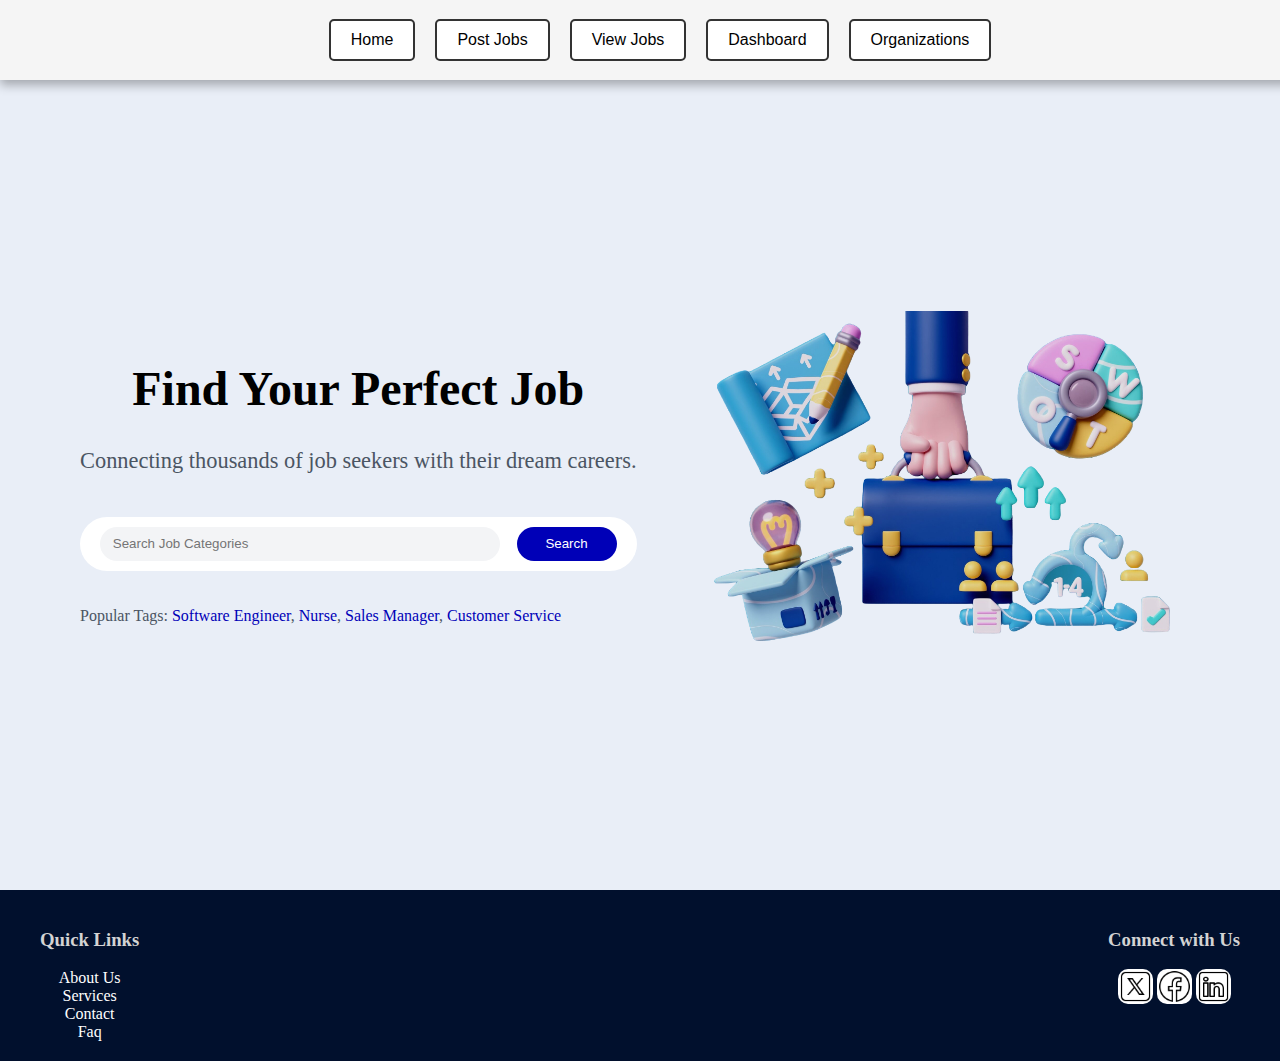
<file: Experiment 1/index.html>
<!DOCTYPE html>
<html lang="en">
<head>
    <meta charset="UTF-8">
    <meta name="viewport" content="width=device-width, initial-scale=1.0">
    <link rel="stylesheet" href="stylesheet.css">
    <title>Job Finder</title>
</head>
<body>
    <div class="navbar">
        <button> Home </button>
        <button> Post Jobs </button>
        <button> View Jobs </button>
        <button> Dashboard </button>
        <button> Organizations </button>
    </div>
    <div class="mainpage">
        <div class="hero-left">
            <div class="info">
                <h1> Find Your Perfect Job </h1>
                <p> Connecting thousands of job seekers with their dream careers. </p>
            </div>
            <div class="searchbox">
                <input type="search" id="mySearch" name="jobCatagory" placeholder="Search Job Categories" />
                <button>Search</button>
            </div>
            <div class="tags">
                <p>
                    Popular Tags: 
                    <span> Software Engineer</span>,
                    <span> Nurse</span>,
                    <span> Sales Manager</span>,
                    <span> Customer Service </span>
                </p>
            </div>
        </div>
        <div class="hero-right">
            <img src="./img/homepageImage.png" alt="homepageImage" />
        </div>
    </div>
    <div class="footer">
        <div class="links">
            <h3> Quick Links </h3>
            <ul>
                <li> 
                    <a href="/"> About Us </a> 
                </li>
                <li> 
                    <a href="/"> Services </a> 
                </li>
                <li> 
                    <a href="/"> Contact </a> 
                </li>
                <li> 
                    <a href="/"> Faq </a> 
                </li>
            </ul>
        </div>
        <div class="socials">
            <h3> Connect with Us </h3>
            <aside>
                <a href="/"> <img src="./img/icon-twitter.png" alt="twitter" width="35px"/> </a>
                <a href="/"> <img src="./img/icon-facebook.png" alt="facebook" width="35px"/> </a>
                <a href="/"> <img src="./img/icon-linkedin.png" alt="linkedin" width="35px"/> </a>
            </aside>
        </div>
    </div>
</body>
</html>
</file>
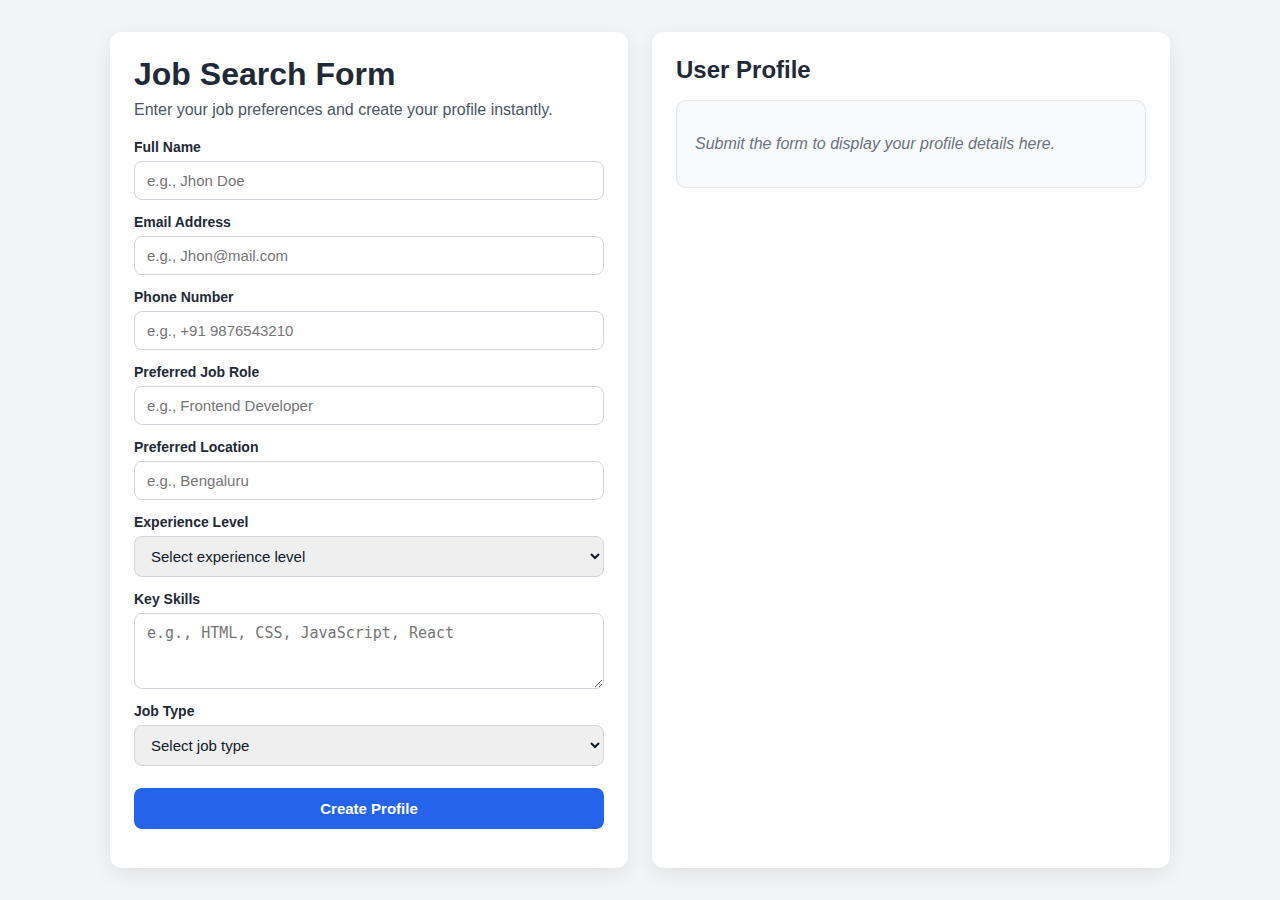
<file: Experiment 3/index.html>
<!DOCTYPE html>
<html lang="en">
<head>
    <meta charset="UTF-8">
    <meta name="viewport" content="width=device-width, initial-scale=1.0">
    <link rel="stylesheet" href="stylesheet.css">
    <title>Job Search Form</title>
</head>
<body>
    <main class="container">
        <section class="form-section">
            <h1>Job Search Form</h1>
            <p class="subtitle">Enter your job preferences and create your profile instantly.</p>

            <form id="jobSearchForm">
                <div class="field-group">
                    <label for="fullName">Full Name</label>
                    <input type="text" id="fullName" name="fullName" placeholder="e.g., Jhon Doe" required>
                </div>

                <div class="field-group">
                    <label for="email">Email Address</label>
                    <input type="email" id="email" name="email" placeholder="e.g., Jhon@mail.com" required>
                </div>

                <div class="field-group">
                    <label for="phone">Phone Number</label>
                    <input type="tel" id="phone" name="phone" placeholder="e.g., +91 9876543210" required>
                </div>

                <div class="field-group">
                    <label for="jobRole">Preferred Job Role</label>
                    <input type="text" id="jobRole" name="jobRole" placeholder="e.g., Frontend Developer" required>
                </div>

                <div class="field-group">
                    <label for="location">Preferred Location</label>
                    <input type="text" id="location" name="location" placeholder="e.g., Bengaluru" required>
                </div>

                <div class="field-group">
                    <label for="experience">Experience Level</label>
                    <select id="experience" name="experience" required>
                        <option value="" disabled selected>Select experience level</option>
                        <option value="Fresher">Fresher</option>
                        <option value="1-3 Years">1-3 Years</option>
                        <option value="3-5 Years">3-5 Years</option>
                        <option value="5+ Years">5+ Years</option>
                    </select>
                </div>

                <div class="field-group">
                    <label for="skills">Key Skills</label>
                    <textarea id="skills" name="skills" rows="3" placeholder="e.g., HTML, CSS, JavaScript, React" required></textarea>
                </div>

                <div class="field-group">
                    <label for="jobType">Job Type</label>
                    <select id="jobType" name="jobType" required>
                        <option value="" disabled selected>Select job type</option>
                        <option value="Full-Time">Full-Time</option>
                        <option value="Part-Time">Part-Time</option>
                        <option value="Internship">Internship</option>
                        <option value="Contract">Contract</option>
                    </select>
                </div>

                <button type="submit">Create Profile</button>
            </form>
        </section>

        <section class="profile-section">
            <h2>User Profile</h2>
            <div id="profileCard" class="profile-card empty-state">
                <p>Submit the form to display your profile details here.</p>
            </div>
        </section>
    </main>

    <script src="script.js"></script>
</body>
</html>
</file>
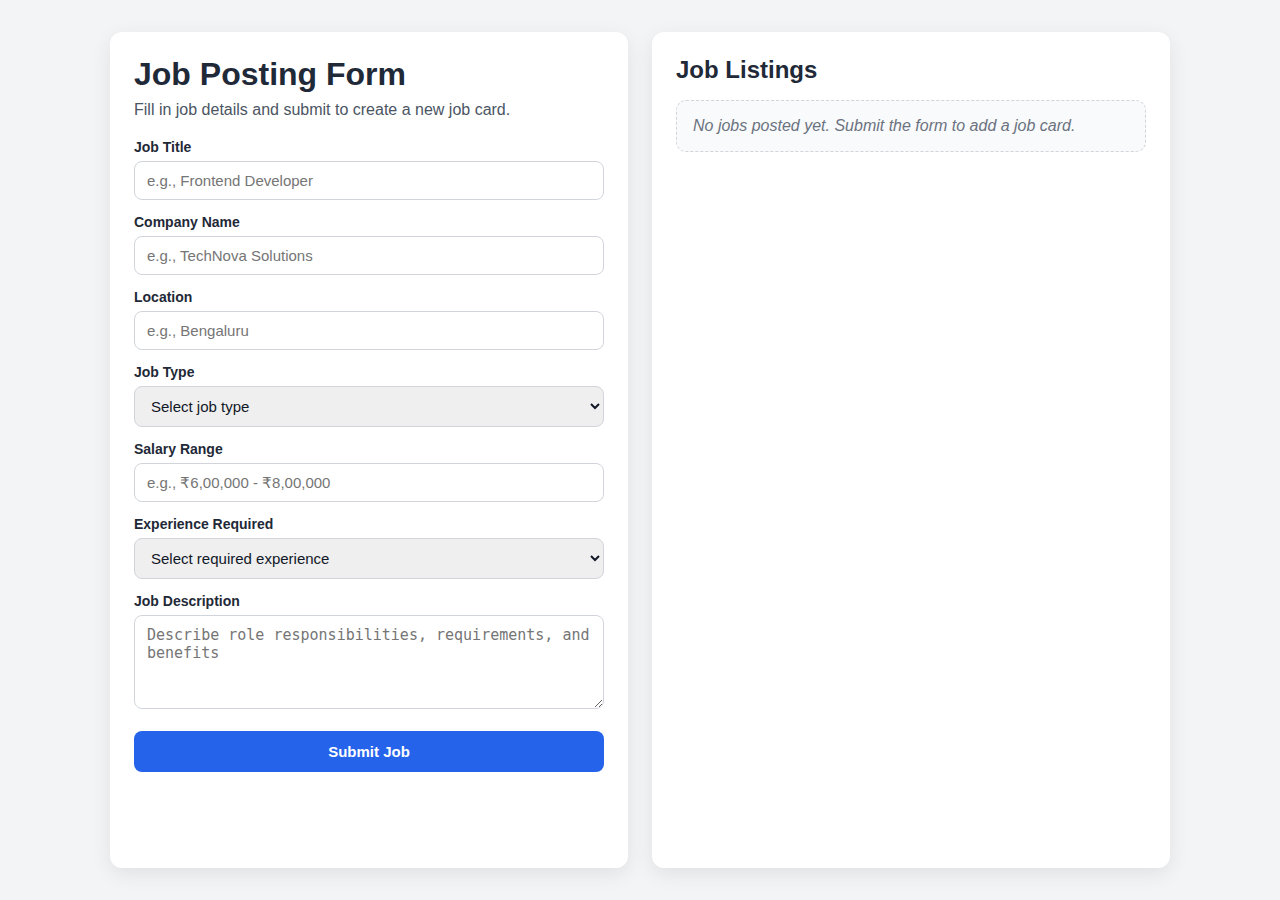
<file: Experiment 4/index.html>
<!DOCTYPE html>
<html lang="en">
<head>
    <meta charset="UTF-8">
    <meta name="viewport" content="width=device-width, initial-scale=1.0">
    <link rel="stylesheet" href="stylesheet.css">
    <title>Dynamic Job Cards</title>
</head>
<body>
    <main class="container">
        <section class="form-section">
            <h1>Job Posting Form</h1>
            <p class="subtitle">Fill in job details and submit to create a new job card.</p>

            <form id="jobPostingForm">
                <div class="field-group">
                    <label for="jobTitle">Job Title</label>
                    <input type="text" id="jobTitle" name="jobTitle" placeholder="e.g., Frontend Developer" required>
                </div>

                <div class="field-group">
                    <label for="companyName">Company Name</label>
                    <input type="text" id="companyName" name="companyName" placeholder="e.g., TechNova Solutions" required>
                </div>

                <div class="field-group">
                    <label for="location">Location</label>
                    <input type="text" id="location" name="location" placeholder="e.g., Bengaluru" required>
                </div>

                <div class="field-group">
                    <label for="jobType">Job Type</label>
                    <select id="jobType" name="jobType" required>
                        <option value="" disabled selected>Select job type</option>
                        <option value="Full-Time">Full-Time</option>
                        <option value="Part-Time">Part-Time</option>
                        <option value="Internship">Internship</option>
                        <option value="Contract">Contract</option>
                    </select>
                </div>

                <div class="field-group">
                    <label for="salary">Salary Range</label>
                    <input type="text" id="salary" name="salary" placeholder="e.g., ₹6,00,000 - ₹8,00,000" required>
                </div>

                <div class="field-group">
                    <label for="experience">Experience Required</label>
                    <select id="experience" name="experience" required>
                        <option value="" disabled selected>Select required experience</option>
                        <option value="Fresher">Fresher</option>
                        <option value="1-3 Years">1-3 Years</option>
                        <option value="3-5 Years">3-5 Years</option>
                        <option value="5+ Years">5+ Years</option>
                    </select>
                </div>

                <div class="field-group">
                    <label for="description">Job Description</label>
                    <textarea id="description" name="description" rows="4" placeholder="Describe role responsibilities, requirements, and benefits" required></textarea>
                </div>

                <button type="submit">Submit Job</button>
            </form>
        </section>

        <section class="cards-section">
            <h2>Job Listings</h2>
            <div id="jobCardsContainer" class="cards-container">
                <p class="empty-state" id="emptyState">No jobs posted yet. Submit the form to add a job card.</p>
            </div>
        </section>
    </main>

    <script src="script.js"></script>
</body>
</html>
</file>
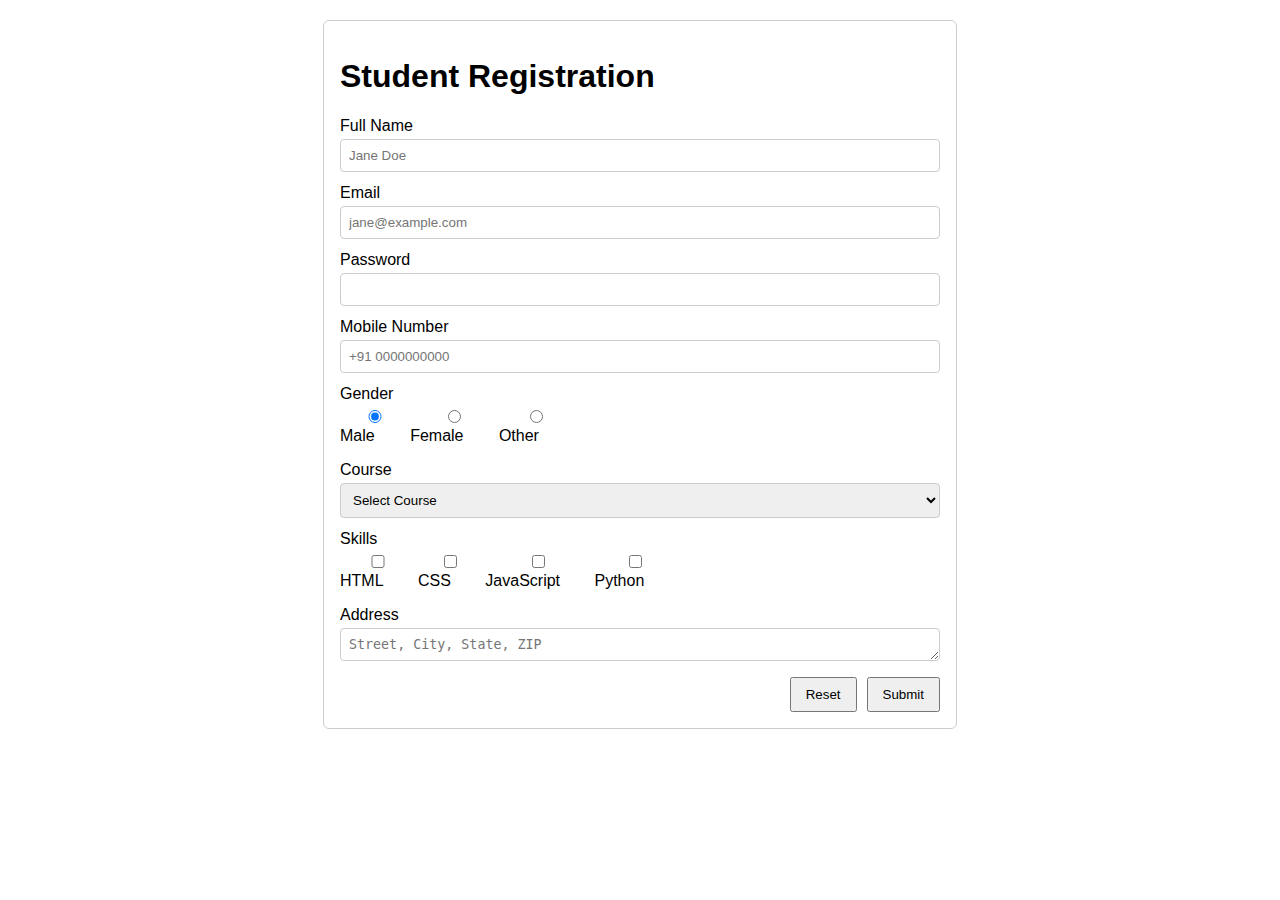
<file: Lab EST/question1.html>
<!doctype html>
<html lang="en">
<head>
  <meta charset="utf-8">
  <meta name="viewport" content="width=device-width,initial-scale=1">
  <title>Student Registration Form</title>
</head>
<body>
   <style>
    body{
      font-family: Arial, sans-serif;
      margin: 20px;
    }

    .form-card{
      max-width: 600px;
      margin: 0 auto;
      padding: 16px;
      border: 1px solid #ccc;
      border-radius: 6px;
    }

    form{
      display: grid;
      gap: 12px;
    }

    label{
      display: block;
      margin-bottom: 4px;
    }

    input, select, textarea{
      width: 100%;
      padding: 8px;
      border: 1px solid #ccc;
      border-radius: 4px;
      box-sizing: border-box;
    }

    .field-row, .checkbox-group, .actions{
      display: flex;
      gap: 10px;
      flex-wrap: wrap;
      align-items: center;
    }

    .actions{
      justify-content: flex-end;
    }

    button{
      padding: 8px 14px;
      cursor: pointer;
    }
  </style>
  <div class="form-card">
    <h1>Student Registration</h1>
    <form id="regForm">
      <div>
        <label for="fullName">Full Name</label>
        <input type="text" id="fullName" name="fullName" placeholder="Jane Doe" required>
      </div>

      <div>
        <label for="email">Email</label>
        <input type="email" id="email" name="email" placeholder="jane@example.com" required>
      </div>

      <div>
        <label for="password">Password</label>
        <input type="password" id="password" name="password" required>
      </div>

      <div>
        <label for="mobile">Mobile Number</label>
        <input type="tel" id="mobile" name="mobile" placeholder="+91 0000000000">
      </div>

      <div class="full-width">
        <label>Gender</label>
        <div class="field-row">
          <label><input type="radio" name="gender" value="Male" checked> Male</label>
          <label><input type="radio" name="gender" value="Female"> Female</label>
          <label><input type="radio" name="gender" value="Other"> Other</label>
        </div>
      </div>

      <div>
        <label for="course">Course</label>
        <select id="course" name="course">
          <option value="">Select Course</option>
          <option>BE Core</option>
          <option>BE AI/ML</option>
          <option>BE FullStack</option>
          <option>BE DataScience</option>
        </select>
      </div>

      <div>
        <label>Skills</label>
        <div class="checkbox-group">
          <label><input type="checkbox" name="skills" value="HTML"> HTML</label>
          <label><input type="checkbox" name="skills" value="CSS"> CSS</label>
          <label><input type="checkbox" name="skills" value="JavaScript"> JavaScript</label>
          <label><input type="checkbox" name="skills" value="Python"> Python</label>
        </div>
      </div>

      <div class="full-width">
        <label for="address">Address</label>
        <textarea id="address" name="address" rows="1" placeholder="Street, City, State, ZIP"></textarea>
      </div>

      <div class="full-width actions">
        <button type="reset">Reset</button>
        <button type="submit">Submit</button>
      </div>
    </form>
  </div>
</body>
</html>
</file>
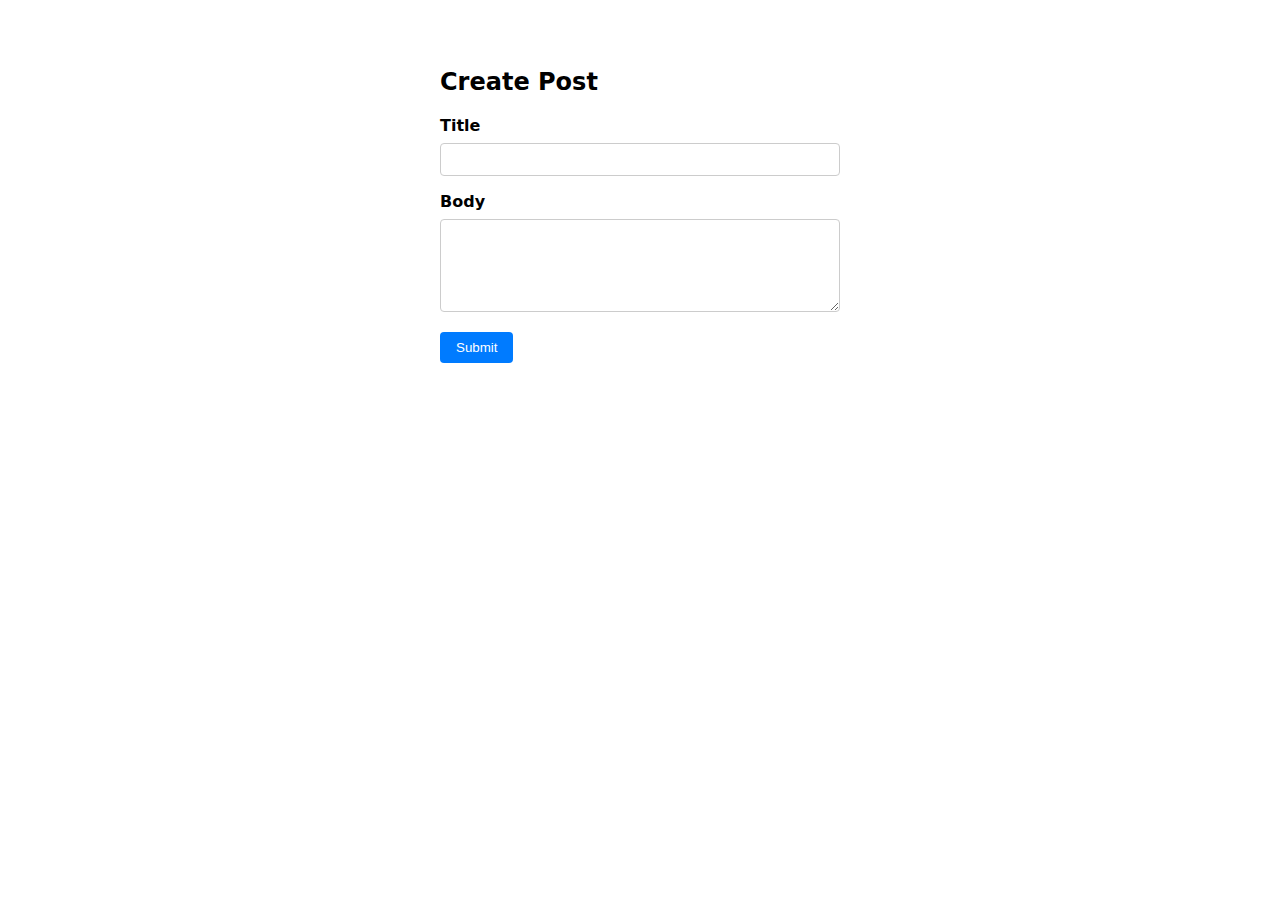
<file: Lab Assigment/question 1/question_1.html>
<!DOCTYPE html>
<html lang="en">
<head>
    <meta charset="UTF-8">
    <meta name="viewport" content="width=device-width, initial-scale=1.0">
    <title>Submit Content</title>
    <link rel="stylesheet" href="question_1.css">
</head>
<body>
    <h2>Create Post</h2>

    <form id="post-form">
        <div class="form-group">
            <label for="title">Title</label>
            <input type="text" id="title" name="title" required>
        </div>
        
        <div class="form-group">
            <label for="body">Body</label>
            <textarea id="body" name="body" rows="5" required></textarea>
        </div>

        <button type="submit">Submit</button>
    </form>

    <div id="success-message">
        Data submitted successfully!
    </div>

    <script src="question_1.js"></script>
</body>
</html>
</file>
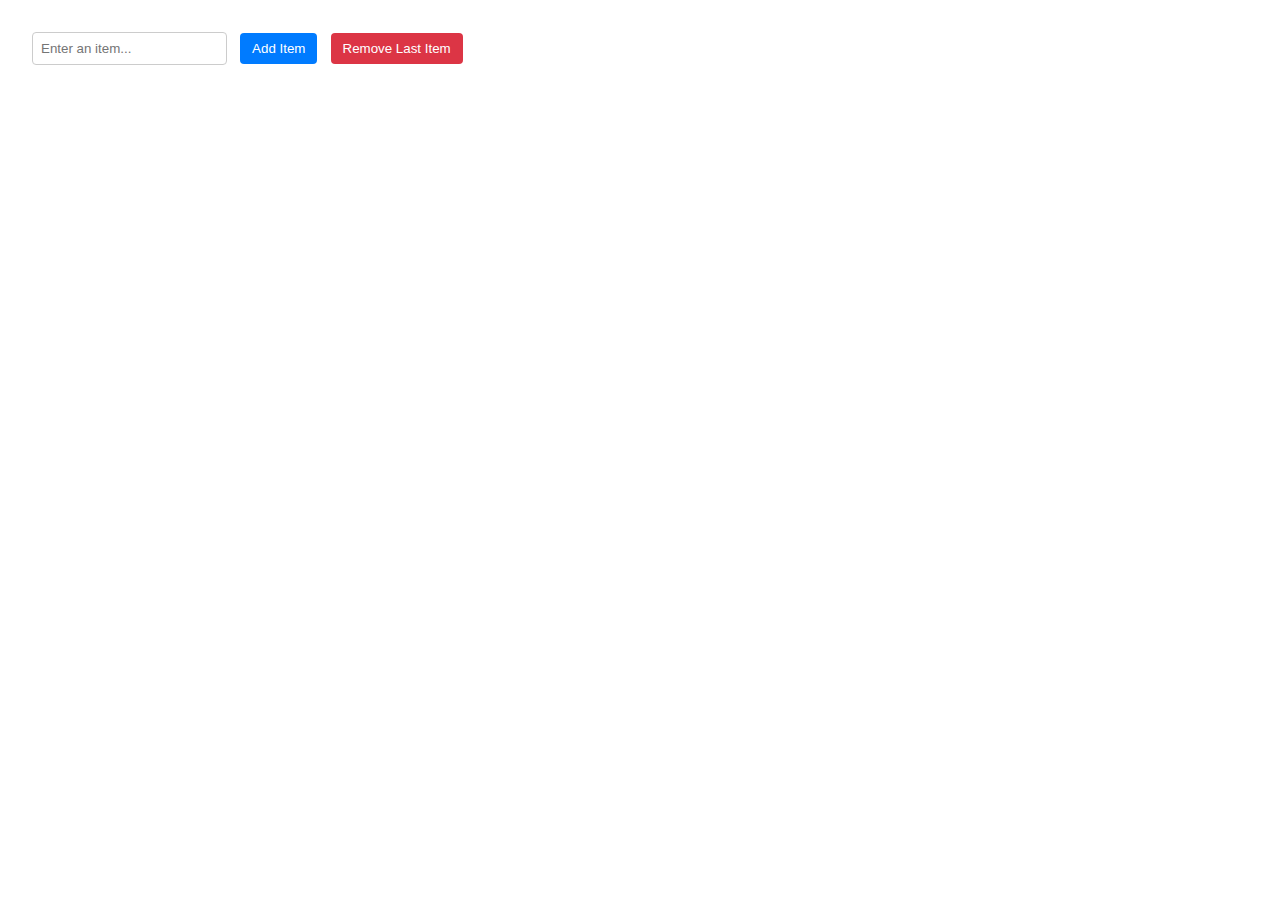
<file: Lab Assigment/question 2/question_2.html>
<!DOCTYPE html>
<html lang="en">
<head>
    <meta charset="UTF-8">   
    <meta name="viewport" content="width=device-width, initial-scale=1.0">
    <title>Dynamic List</title>
    <link rel="stylesheet" href="question_2.css">
</head>
<body>
    <div class="controls">
        <input type="text" id="itemInput" placeholder="Enter an item...">
        <button id="addBtn">Add Item</button>
        <button id="removeBtn">Remove Last Item</button>
    </div>

    <ul id="myList"></ul>

    <script src="question_2.js"></script>

</body>
</html>
</file>
<file: Experiment 1/stylesheet.css>
body {
    background-color: #e9eef7;
    margin: 0;
    padding-top: 80px;
}

.navbar {
    background-color: #f5f5f5;
    width: 100%;
    height: 40px;
    position: fixed;
    top: 0;
    left: 0;
    display: flex;
    align-items: center;
    justify-content: center;
    padding: 20px;
    box-shadow: 0 5px 10px rgba(0, 0, 0, .3);
    z-index: 1000;
    gap: 20px;
}

.navbar button {
    padding: 10px 20px;
    background-color: #fff;
    border: 2px solid #333;
    border-radius: 5px;
    cursor: pointer;
    font-size: 16px;
    transition: all 0.3s ease;
}

.navbar button:hover {
    background-color: #333;
    color: #fff;
}

.mainpage {
    height: 90vh;
    display: flex;
    align-items: center;
    justify-content: space-between;
    gap: 40px;
    padding: 60px 80px;
    box-sizing: border-box;
}

.hero-left {
    max-width: 50%;
    display: flex;
    flex-direction: column;
    gap: 20px;
}

.info {
    text-align: center;
}

.info h1 {
    font-size: 3rem;
}

.info p {
    font-size: 1.4rem;
    color: #4b5563;
}

.searchbox {
    background-color: white;
    padding: 10px 20px;
    border-radius: 30px;
    display: flex;
    justify-content: space-between;
}

.searchbox input {
    flex: 1;
    background-color: #F3F4F6;
    padding: 9.6px 32px 9.6px 12.8px;
    border-radius: 20px;
    border: none;
    max-width: 400px;
}

.searchbox button {
    background-color: #0000b7;
    color: white;
    border-radius: 20px;
    width: 100px;
    border: none;
    cursor: pointer;
}

.tags p {
    color: #4b5563;
}

.tags span {
    color: #0000b7;
}

.hero-right {
    display: flex;
    justify-content: flex-end;
    flex: 1;
}

.hero-right img {
    width: 100%;
    max-width: 550px;
    height: auto;
}

.footer {
    background-color: #01102d;
    color: #d3d3d3;
    padding: 20px 40px;
    display: flex;
    justify-content: space-between;
    gap: 2rem;
    text-align: center;
}

.links ul {
    list-style: none;
    padding: 0;
    margin: 0; 
}

.links a {
    color: white;
    text-decoration: none;
}

.socials a {
    text-decoration: none;
}

.socials img {
    background-color: white;
    border-radius: 10px;
}
</file>
<file: Experiment 3/stylesheet.css>
* {
    box-sizing: border-box;
}

body {
    margin: 0;
    font-family: Arial, Helvetica, sans-serif;
    background-color: #f3f4f6;
    color: #1f2937;
}

.container {
    min-height: 100vh;
    max-width: 1100px;
    margin: 0 auto;
    padding: 32px 20px;
    display: grid;
    grid-template-columns: 1fr 1fr;
    gap: 24px;
}

.form-section,
.profile-section {
    background-color: #ffffff;
    border-radius: 12px;
    padding: 24px;
    box-shadow: 0 6px 20px rgba(0, 0, 0, 0.08);
}

h1,
h2 {
    margin-top: 0;
    margin-bottom: 8px;
}

.subtitle {
    margin-top: 0;
    margin-bottom: 20px;
    color: #4b5563;
}

#jobSearchForm {
    display: flex;
    flex-direction: column;
    gap: 14px;
}

.field-group {
    display: flex;
    flex-direction: column;
    gap: 6px;
}

label {
    font-size: 14px;
    font-weight: 600;
}

input,
select,
textarea {
    width: 100%;
    border: 1px solid #d1d5db;
    border-radius: 8px;
    padding: 10px 12px;
    font-size: 15px;
    color: #111827;
    outline: none;
}

input:focus,
select:focus,
textarea:focus {
    border-color: #2563eb;
}

button[type="submit"] {
    margin-top: 8px;
    border: none;
    border-radius: 8px;
    padding: 12px;
    background-color: #2563eb;
    color: #ffffff;
    font-size: 15px;
    font-weight: 700;
    cursor: pointer;
}

button[type="submit"]:hover {
    background-color: #1d4ed8;
}

.profile-card {
    margin-top: 16px;
    border: 1px solid #e5e7eb;
    border-radius: 10px;
    padding: 18px;
    background-color: #f9fafb;
}

.profile-card h3 {
    margin-top: 0;
    margin-bottom: 14px;
    color: #111827;
}

.profile-item {
    margin: 8px 0;
    color: #374151;
}

.profile-item strong {
    color: #111827;
}

.empty-state {
    color: #6b7280;
    font-style: italic;
}

@media (max-width: 900px) {
    .container {
        grid-template-columns: 1fr;
    }
}
</file>
<file: Experiment 4/stylesheet.css>
* {
    box-sizing: border-box;
}

body {
    margin: 0;
    font-family: Arial, Helvetica, sans-serif;
    background-color: #f3f4f6;
    color: #1f2937;
}

.container {
    min-height: 100vh;
    max-width: 1100px;
    margin: 0 auto;
    padding: 32px 20px;
    display: grid;
    grid-template-columns: 1fr 1fr;
    gap: 24px;
}

.form-section,
.cards-section {
    background-color: #ffffff;
    border-radius: 12px;
    padding: 24px;
    box-shadow: 0 6px 20px rgba(0, 0, 0, 0.08);
}

h1,
h2 {
    margin-top: 0;
    margin-bottom: 8px;
}

.subtitle {
    margin-top: 0;
    margin-bottom: 20px;
    color: #4b5563;
}

#jobPostingForm {
    display: flex;
    flex-direction: column;
    gap: 14px;
}

.field-group {
    display: flex;
    flex-direction: column;
    gap: 6px;
}

label {
    font-size: 14px;
    font-weight: 600;
}

input,
select,
textarea {
    width: 100%;
    border: 1px solid #d1d5db;
    border-radius: 8px;
    padding: 10px 12px;
    font-size: 15px;
    color: #111827;
    outline: none;
}

input:focus,
select:focus,
textarea:focus {
    border-color: #2563eb;
}

button[type="submit"] {
    margin-top: 8px;
    border: none;
    border-radius: 8px;
    padding: 12px;
    background-color: #2563eb;
    color: #ffffff;
    font-size: 15px;
    font-weight: 700;
    cursor: pointer;
}

button[type="submit"]:hover {
    background-color: #1d4ed8;
}

.cards-container {
    margin-top: 16px;
    display: grid;
    gap: 14px;
}

.job-card {
    border: 1px solid #e5e7eb;
    border-left: 5px solid #2563eb;
    border-radius: 10px;
    padding: 16px;
    background-color: #f9fafb;
    box-shadow: 0 2px 8px rgba(0, 0, 0, 0.06);
}

.job-card h3 {
    margin: 0 0 6px 0;
    color: #111827;
}

.job-company {
    margin: 0 0 10px 0;
    font-weight: 700;
    color: #2563eb;
}

.job-meta {
    margin: 6px 0;
    color: #374151;
    font-size: 14px;
}

.job-description {
    margin-top: 12px;
    color: #1f2937;
    line-height: 1.5;
}

.empty-state {
    margin: 0;
    color: #6b7280;
    font-style: italic;
    border: 1px dashed #d1d5db;
    border-radius: 10px;
    padding: 16px;
    background-color: #f9fafb;
}

@media (max-width: 900px) {
    .container {
        grid-template-columns: 1fr;
    }
}
</file>
<file: Lab Assigment/question 1/question_1.css>
body {
    font-family: system-ui, -apple-system, sans-serif;
    max-width: 400px;
    margin: 2rem auto;
    padding: 1rem;
}
.form-group {
    margin-bottom: 1rem;
}
label {
    display: block;
    margin-bottom: 0.5rem;
    font-weight: bold;
}
input, textarea {
    width: 100%;
    padding: 0.5rem;
    box-sizing: border-box;
    border: 1px solid #ccc;
    border-radius: 4px;
}
button {
    padding: 0.5rem 1rem;
    background-color: #007bff;
    color: white;
    border: none;
    border-radius: 4px;
    cursor: pointer;
}
button:hover {
    background-color: #0056b3;
}
#success-message {
    display: none;
    color: #155724;
    background-color: #d4edda;
    border: 1px solid #c3e6cb;
    padding: 1rem;
    border-radius: 4px;
    margin-top: 1rem;
}
</file>
<file: Lab Assigment/question 2/question_2.css>
body {
    font-family: system-ui, -apple-system, sans-serif;
    margin: 2rem;
}
.controls {
    margin-bottom: 1rem;
}
input {
    padding: 8px;
    margin-right: 8px;
    border: 1px solid #ccc;
    border-radius: 4px;
}
button {
    padding: 8px 12px;
    margin-right: 8px;
    border: none;
    border-radius: 4px;
    background-color: #007bff;
    color: white;
    cursor: pointer;
}
button#removeBtn {
    background-color: #dc3545;
}
button:hover {
    opacity: 0.9;
}
li {
    margin-bottom: 5px;
}
</file>
